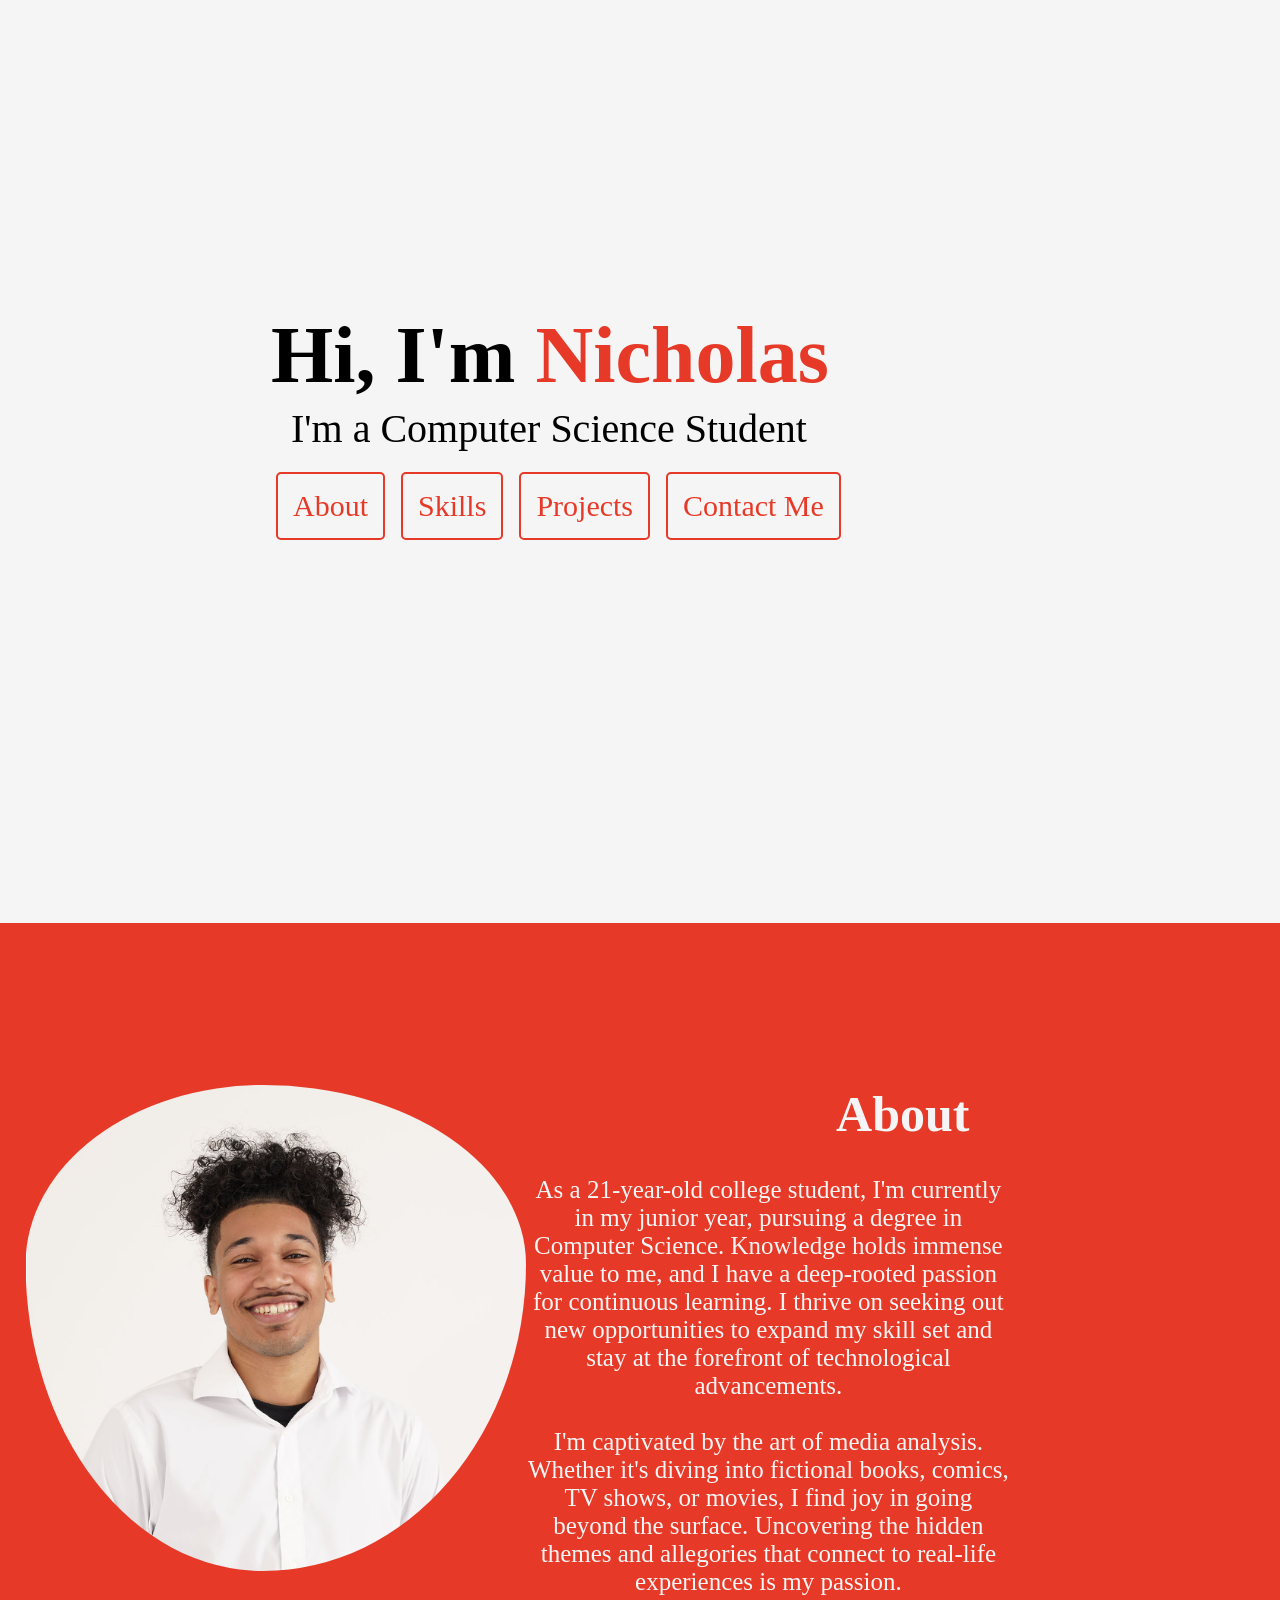
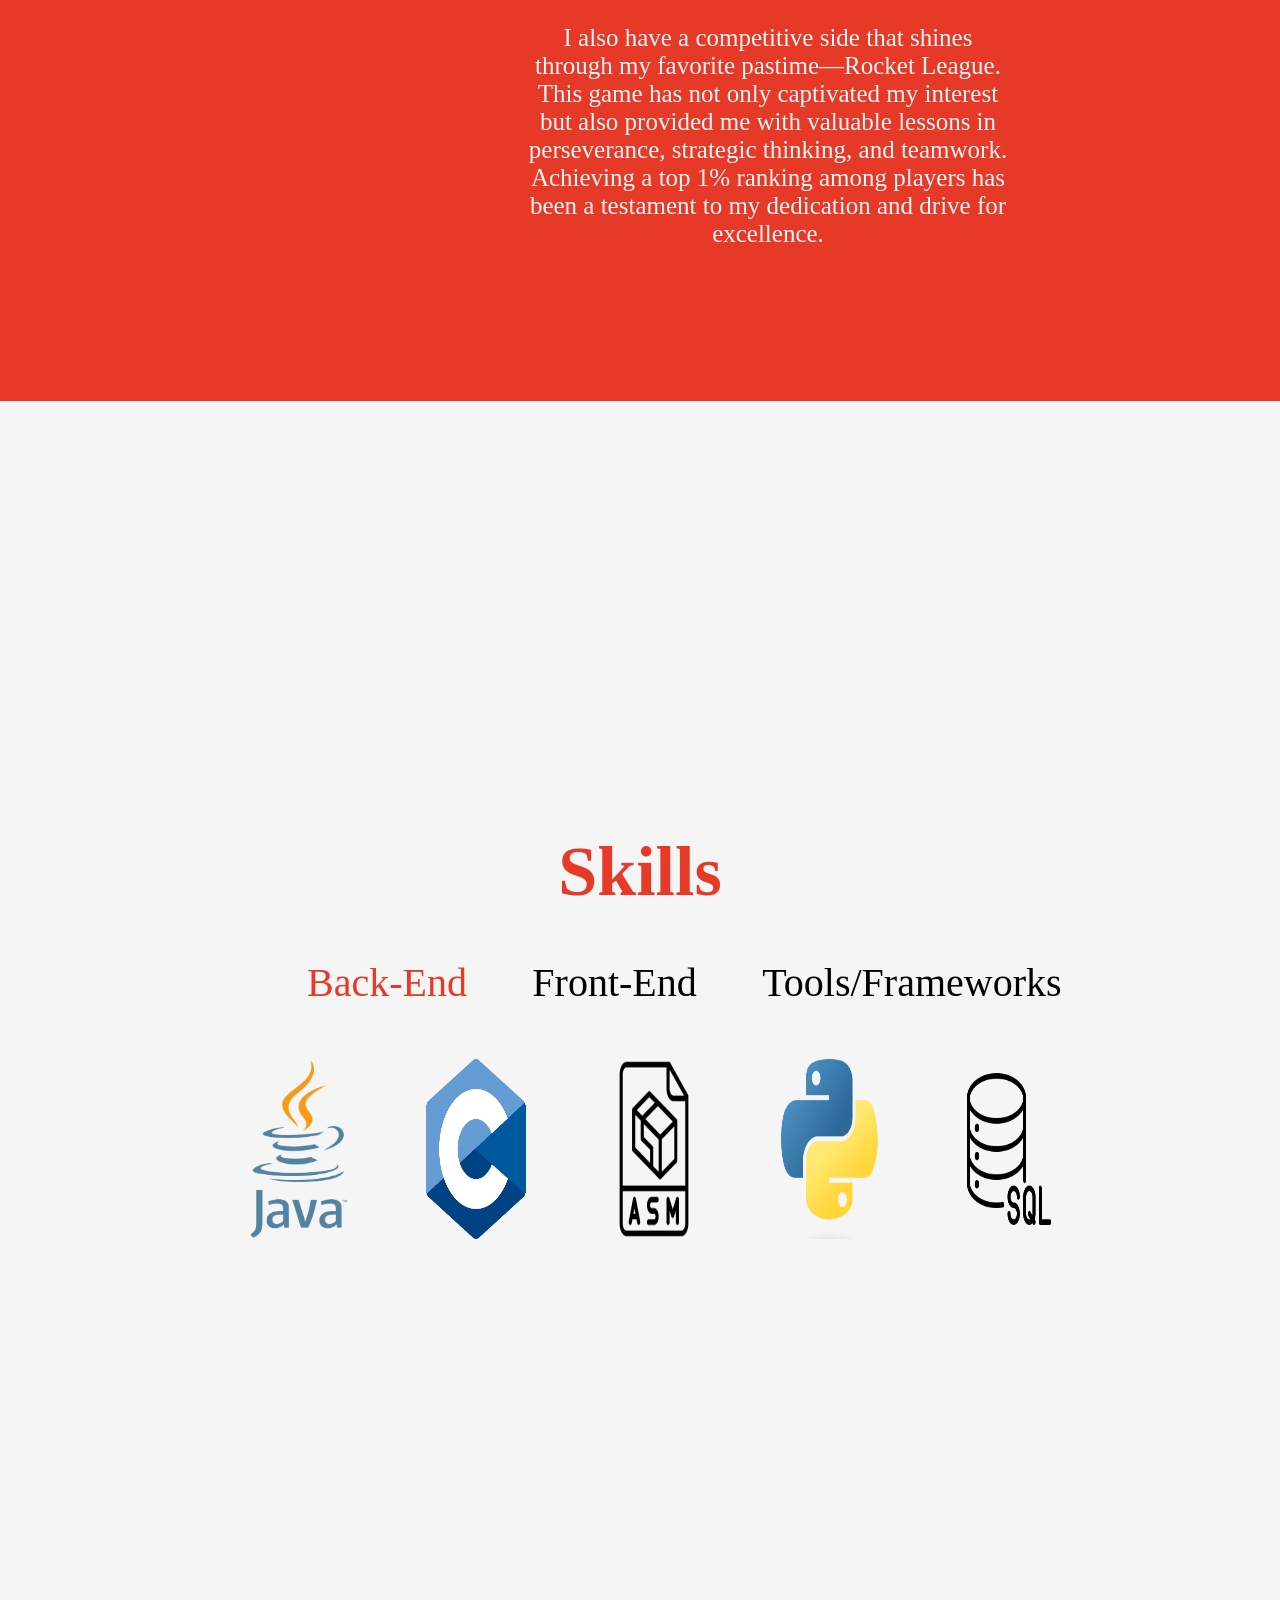
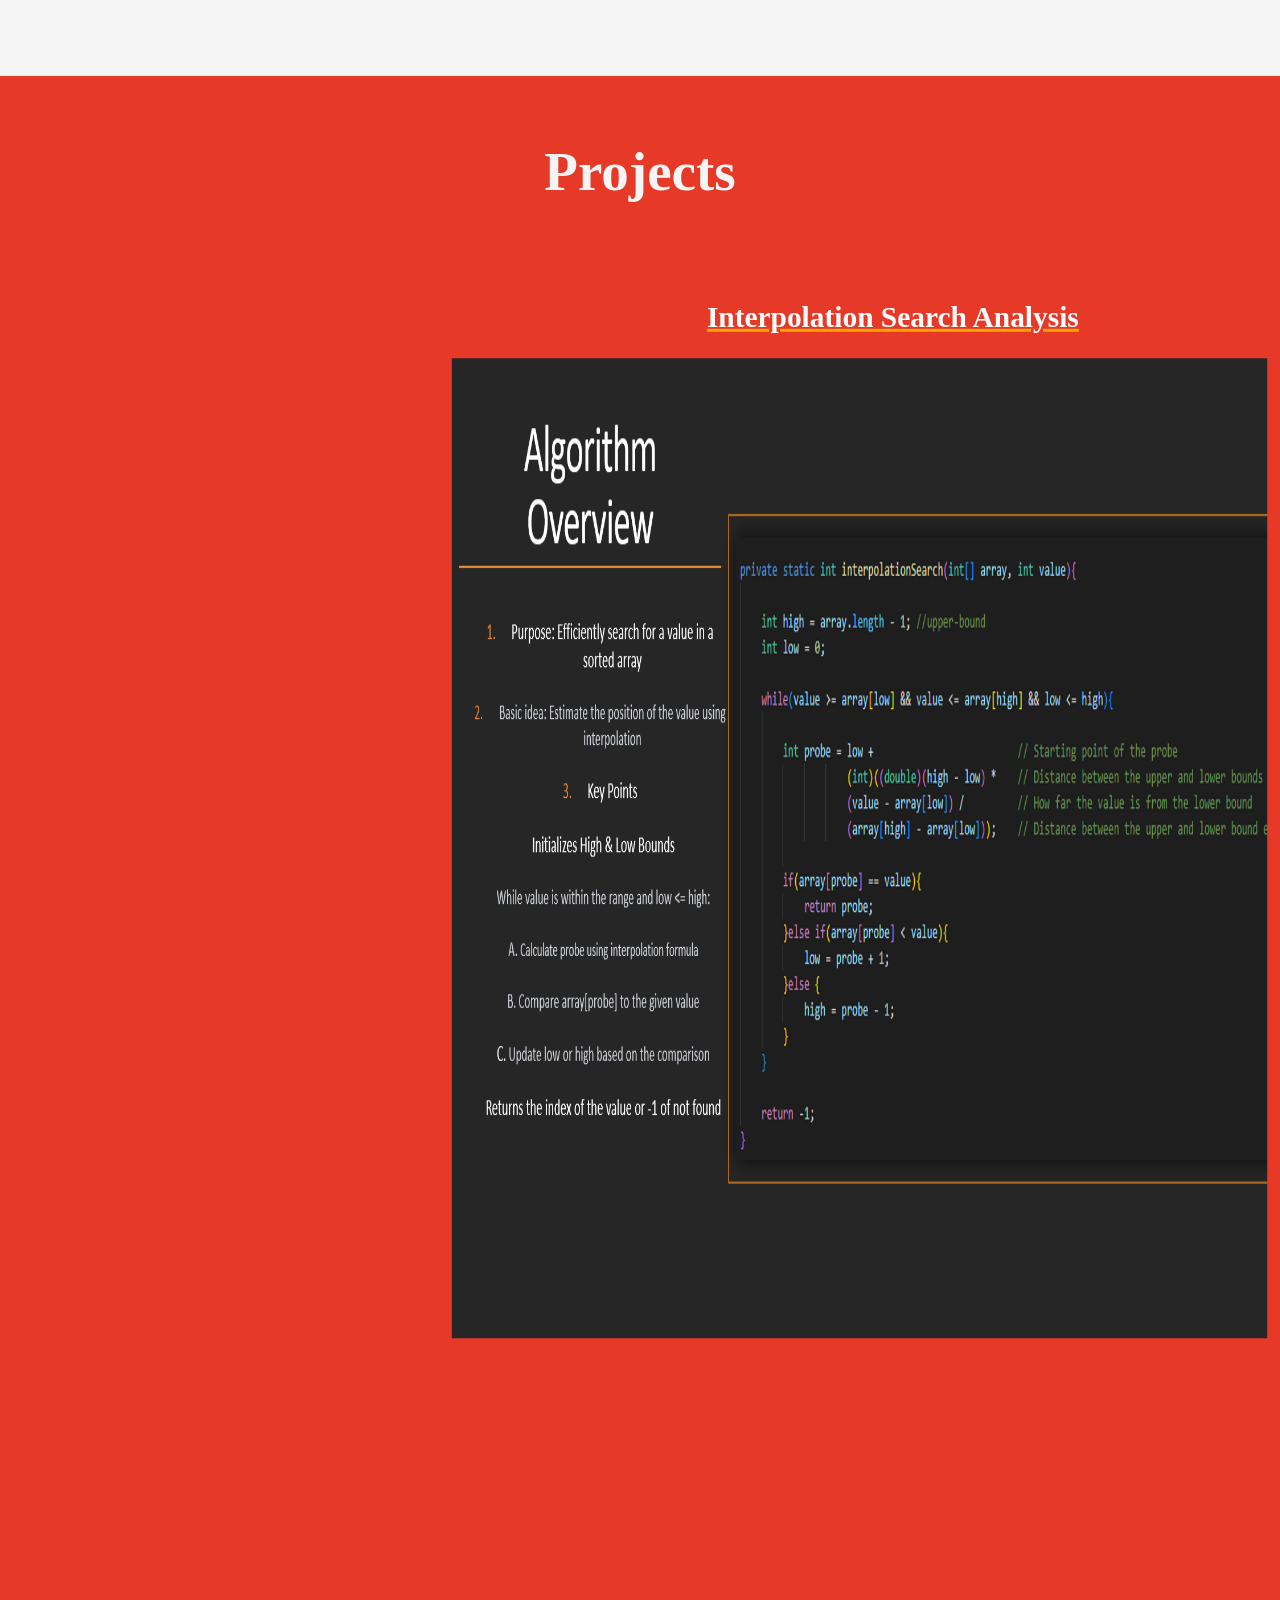
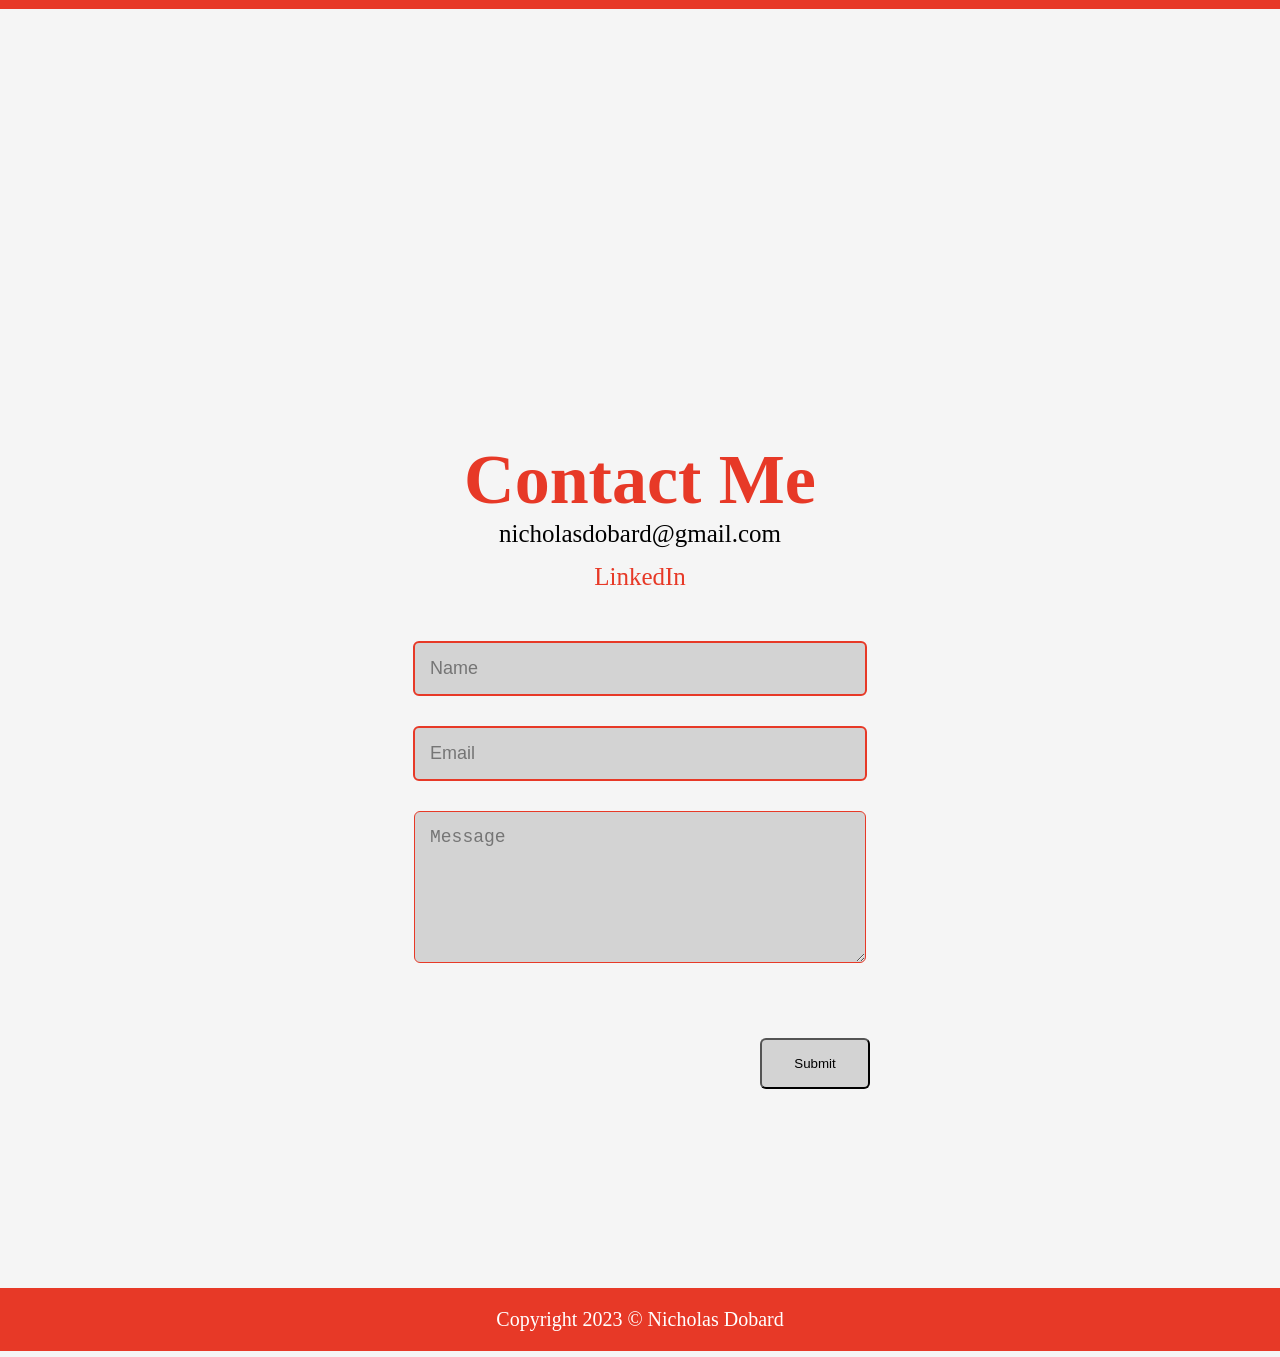
<file: index.html>
<!DOCTYPE html>
<html lang="en">
<head>
    <meta charset="UTF-8">
    <meta http-equiv="X-UA-Compatible" content="IE=edge">
    <meta name="viewport" content="width=device-width, initial-scale=1.0">
    <title>My Portfolio</title>
    <link rel="stylesheet" href="portfolio.css">
</head>
<body>
    <div class="container1">
        <ul class="particles">
          <li></li>
          <li></li>
          <li></li>
          <li></li>
          <li></li>
          <li></li>
          <li></li>
          <li></li>
          <li></li>
          <li></li>
        </ul>
    </div>
    <div id="wrapper">
        <!-- <div class="fixed-navbar">
            <li> <a href="#about">About</a></li>
            <li><a href="#skills">Skills</a></li>
            <li><a href="#projects">Projects</a></li>
            <li><a href="#contact">Contact Me</a></li>
        </div> -->
        <div class="wrapper" id="header-wrapper">
            <div class="header animate">
                <div class="introduction">
                    <h1>Hi, I'm <span>Nicholas</span></h1>
                    <p>I'm a Computer Science Student</p>
                </div>
                <div class="nav animate">
                    <ul class="animate">
                        <li> <a href="#about">About</a></li>
                        <li><a href="#skills">Skills</a></li>
                        <li><a href="#projects">Projects</a></li>
                        <li><a href="#contact">Contact Me</a></li>
                    </ul>
                </div>
            </div>
        </div>

        <div class="wrapper" id="about-wrapper">
            <div class="about animate" id="about">
                <div class="about-col-1">
                    <img src="/Images/Professional_Picture.PNG" width="500px" heigth="500px">
                </div>
                <div class="about-col-2">
                    <h1>About</h1>
                    <p class="description"> As a 21-year-old college student, I'm currently in my junior year,
                                            pursuing a degree in Computer Science. Knowledge holds immense value to me, 
                                            and I have a deep-rooted passion for continuous learning. I thrive on seeking 
                                            out new opportunities to expand my skill set and stay at the forefront of technological advancements.
                                            <br><br>
                                            I'm captivated by the art of media analysis. Whether it's diving into fictional books, comics, TV shows, or movies, 
                                            I find joy in going beyond the surface. Uncovering the hidden themes and allegories that connect to real-life 
                                            experiences is my passion.
                                            <br><br>
                                            I also have a competitive side that shines through my favorite pastime—Rocket League. This game has not only captivated 
                                            my interest but also provided me with valuable lessons in perseverance, strategic thinking, and teamwork. Achieving a 
                                            top 1% ranking among players has been a testament to my dedication and drive for excellence.
                    </p>
                </div>
            </div>
        </div>
        
        <div class="wrapper" id="skills-wrapper">
            <div class="skills animate" id="skills">
                <h1>Skills</h1>
                <ul class="option-titles">
                    <li class="options active-option" onclick="opentab('back-end')">Back-End</li>
                    <li class="options" onclick="opentab('front-end')">Front-End</li>
                    <li class="options" onclick="opentab('tools-and-frameworks')">Tools/Frameworks</li>
                </ul>
                <ul class="option-contents active-tab" id="back-end">
                    <li><img src="/Images/Java_Logo.png"></li>
                    <li><img src="/Images/C_Logo.png"></li>
                    <li><img src="/Images/Assembly_Language_Logo.png"></li>
                    <li><img src="/Images/Python_Logo.png"></li>
                    <li><img src="/Images/SQL_Logo.png"></li>
                </ul>
                <ul class="option-contents" id="front-end">
                    <li><img src="/Images/HTML5_Logo.svg.png" id="html-logo"></li>
                    <li><img src="/Images/CSS_Logo.png" id="css-logo"></li>
                    <li><img src="/Images/JavaScript_Logo.png" id="javascript-logo"></li>
                </ul>
                <ul class="option-contents" id="tools-and-frameworks">
                    <li><img src="/Images/Git_Logo.png" id="git-logo"></li>
                    <li><img src="/Images/GitHub_Logo.png" id="github-logo"></li>
                    <li><img src="/Images/VSCode_Logo.svg.png"></li>
                </ul>
            </div>
        </div>
        
        <div class="wrapper" id="projects-wrapper">
            <div class="projects animate" id="projects">
                <h1>Projects</h1>
                <div class="projects-slider">
                    <div id="project1">
                        <a target="_blank" href="https://github.com/NickTheCodeKing/Interpolation-Search"><h2>Interpolation Search Analysis</h2></a>
                        <img src="/Images/Interpolation_Search_PP_Screenshot.PNG" class="project-image">
                    </div>
    
                    <!-- <div id="project2">
                        <img src="/Images/PlaceHolder.png" class="project-image">
                    </div> -->
    
                    <!-- <div id="project3">
                        <img src="/Images/PlaceHolder.png" class="project-image">
                    </div> -->
                </div>
            </div>
        </div>
        
        <div class="wrapper" id="contact-wrapper">
            <div class="contact animate" id="contact">
                <h1>Contact Me</h1>
                <div class="contact-form">
                    <p>nicholasdobard@gmail.com</p>
                    <p class="linkedin"><a target="_blank" href="https://www.linkedin.com/in/nicholas-dobard-ab93b124b/">LinkedIn</a></p>
                    <form name="contact-me" id="contact-form" method="POST" action="https://script.google.com/macros/s/AKfycbzdjwqutkIZ5QpeIM6JrHHH19_CLEbJBkYgJ1dKr4eNOBIBSAzCtzyjX-JtgsGbfuw4/exec">
                        <input name="Name" type="text" id="name" placeholder="Name" required>
                        <input name="Email" type="email" id="email" placeholder="Email" required>
                        <textarea name="Message" rows="6" placeholder="Message"></textarea>
                        <div class="button">
                            <div class="lds-ring hide" id="lds-ring"><div></div><div></div><div></div><div></div></div>
                            <button type="submit" class="btn" id="submit-button">Submit</button>
                        </div>
                    </form>
                </div>
                <div class="contact-form-success">
                    <span class="animate" id="success-msg"></span>
                </div>
            </div>
        </div>
        
        <div id="footer-wrapper">
            <div class="footer">
                <div class="copyright">
                    <p>Copyright 2023 © Nicholas Dobard</p>
                </div>
            </div>
        </div>
        
    </div>

    
</body>
<script type="text/javascript" src="portfolio.js"></script>
</html>
</file>
<file: portfolio.css>
body {
    background-color: #F5F5F5;
    width: 100%;
    height: 100%;
    padding: 0px;
    margin: 0px;
}

#wrapper {
    display: flex;
    flex-wrap: wrap;
    justify-content: space-between;
}

.fixed-navbar {
    overflow: hidden;
    background-color: #333;
    position: fixed;
    top: 0;
    right: 0;
    float: right;
    height: 100px;
    z-index: 9999;
}

.header span {
    color: #E73927;
}

html {
    scroll-behavior: smooth;
}

.hide {
    display: none;
}

.invisible {
    visibility: hidden;
}

#header-wrapper {
    position: relative;
    font-size: 40px;
    margin-left: 20%;
    margin-top: 20%;
}

.header {
    /* position: relative;
    font-size: 40px;
    margin-left: 20%;
    margin-top: 20%; */
}

.header h1 {
    margin-left: 15px;
}

.header p {
    margin-top: -50px;
    margin-left: 35px;
}

.header ul {
    margin: 0;
    padding: 0;
    list-style: none;
    font-size: 30px;
    margin-top: -20px;
}

.header li {
    float: left;
}

.header li a {
    display: block;
    box-shadow: inset 0 0 0 0 #E73927;
    color: #E73927;
    padding: 0 .25rem;
    margin: 0 -.25rem;
    transition: color .3s ease-in-out, box-shadow .6s ease-in-out;
    margin-left: 20px;
    padding: 15px;
    text-decoration: inherit;
    color: inherit;
    border: solid 2px #E73927;
    border-radius: 5px;
    color: #E73927;
}

.header li a:hover {
    box-shadow: inset 200px 0 0 0 #E73927;
    color: black;
}

#about-wrapper {
    background-color: #E73927;
    position: relative;
    width: 100%;
    margin-top: 30%;
    text-align: center;
}

.about {
    /* background-color: #E73927;
    position: relative;
    width: 100%;
    margin-top: 30%;
    text-align: center; */
}

.about h1 {
    font-size: 50px;
    color: #F5F5F5;
    padding-top: 10%;
    padding-left: 20%;
}


.about .description {
    font-size: 25px;
    color: #F5F5F5;
    padding-left: 41%;
    max-width: 38%;
    min-width: 38%;
    padding-bottom: 10%;
}

@media screen and (max-width: 660px) {
    .about h1 {
        font-size: 40px;
    }

    .about .description {
        font-size: 18px;
    }
}

.about img {
    position: relative;
    float: left;
    padding-top: 10%;
    padding-left: 2%;
    border-radius: 50%;
}

#skills-wrapper {
    position: relative;
    width: 100%;
    margin-top: 30%;
    text-align: center;
}

.skills {
    /* position: relative;
    width: 100%;
    margin-top: 30%;
    text-align: center; */
}

.skills h1 {
    font-size: 70px;
    color: #E73927;
}

.skills ul {
    list-style: none;
    display: block;
    padding-right: 1%;
}

.options {
    font-size: 40px;
    display: inline-block;
    margin-left: 5%;
    cursor: pointer;
}

.options:hover {
    color: #E73927;
}

.options.active-option {
    color: #E73927;
}

.options::after {
    content: '';
    background: #681c75;
    position: absolute;
}

.options.active-option::after {
    width: 100%;
}

.option-contents.active-tab li {
    display: inline-flex;
    flex-wrap: wrap;
    padding: 3%;
}

.option-contents li {
    display: none;
}

.skills img {
    width: 100px;
    height: 180px;
}

#css-logo {
    width: 170px;
    height: 210px;
}

#html-logo {
    width: 150px;
    height: 180px;
}

#javascript-logo {
    width: 120px;
    height: 180px;
}

#git-logo {
    width: 300px;
    height: 180px;
}

#github-logo {
    width: 200px;
    padding-right: 120px;
}

#projects-wrapper {
    background-color: #E73927;
    position: relative;
    width: 100%;
    margin-top: 30%;
}

.projects {
    /* background-color: #E73927;
    position: relative;
    width: 100%;
    margin-top: 30%; */
}

.projects h1 {
    font-size: 55px;
    margin-top: 5%;
    text-align: center;
    color: #F5F5F5;
}

.project-image {
    width: 900px;
    height: 1000px;
}

.projects-slider.active {
    cursor: grabbing;
    cursor: -webkit-grabbing;
    transform: scale(1);
}

.projects-slider::-webkit-scrollbar {
    display: none;
}

.projects-slider {
    margin-bottom: 10%;
    transform: scale(0.98);
    overflow-x: auto;
    overflow-y: hidden;
    white-space: nowrap;
    cursor: grab;
    -ms-overflow-style: none;
    scrollbar-width: none;
}



.projects-slider div {
    display: inline-block;
    padding-top: 2%;
    margin-bottom: 10%;
}

.projects-slider div + div {
    margin-left: 30%;
}

#project1 {
    margin-left: 35%;
}

#project1 h2 {
    color: white;
    font-size: 30px;
    text-align: center;
}

#project1 a {
    color: orange;
}

#project1 a:hover {
    top: -10px;
    color: purple;
}

#contact-wrapper {
    width: 100%;
    position: relative;
    margin-top: 30%;
    text-align: center;
}

.contact {
    /* width: 100%;
    position: relative;
    margin-top: 30%;
    text-align: center; */
}

.contact h1 {
    margin-bottom: 0;
    font-size: 70px;
    color: #E73927;
}

.contact p {
    margin-top: 0;
    margin-bottom: 0;
    font-size: 25px;
}

.contact-form-success {
    margin-top: 5%;
}

.contact span {
    font-size: 35px;
}

.linkedin a {
    display: inline-block; 
    position: relative;
    text-decoration: none;
    color: #E73927;
    cursor: pointer;
    top: 0;
    transition: top ease 0.5s;
}

.linkedin a:hover {
    top: -10px;
}

.contact p + p {
    padding-top: 15px;
}

.contact-form {
    position: relative;
    max-width: 700px;
    margin: auto;
}

form {
    display: inline-block;
    align-items: center;
    padding-top: 5%;
}

form input, form textarea {
    background: #D3D3D3;
    color: #E73927;
    font-size: 18px;
    border-style: solid;
    border-color: #E73927;
    border-radius: 6px;
    padding: 15px;
    margin: 15px 0;
    width: 60%;
    float: center;
}

.button {
    margin: 8%;
    margin-bottom: 1%;
    padding-left: 50%;
}

.btn {
    padding: 16px 32px;
    border-radius: 6px;
    cursor: pointer;
    background-color: #D3D3D3;
}

.btn:active {
    background-color: #E73927;
}

#success-msg {
    color: #E73927;
}

#footer-wrapper {
    width: 100%;
    margin-top: 10%;
    background-color: #E73927;
    text-align: center;
    font-size: 20px;
    color: white;
}

.footer {
    /* width: 100%;
    margin-top: 10%;
    background-color: #E73927;
    text-align: center;
    font-size: 20px;
    color: white; */
}



/* Background!! */
.container1 {
    z-index: -9999;
    position: absolute;
    width: 100%;
    height: 120%;
}

.particles {
    position: absolute;
    top: 0;
    left: 0;
    width: 100%;
    height: 100%;
    overflow: hidden;
    margin: 0px;
    padding: 0px;
}
  
.particles li {
    position: absolute;
    display: block;
    list-style: none;
    width: 20px;
    height: 20px;
    background: rgba(255, 255, 255, 0.2);
    -webkit-animation: animate 25s linear infinite;
    animation: animate 25s linear infinite;
    bottom: -150px;
  
    &:nth-child(1) {
        left: 25%;
        width: 80px;
        height: 80px;
        -webkit-animation-delay: 0s;
        animation-delay: 0s;
        background: #f25f5c;
    }
    &:nth-child(2) {
        left: 10%;
        width: 20px;
        height: 20px;
        -webkit-animation-delay: 2s;
        animation-delay: 2s;
        -webkit-animation-duration: 12s;
        animation-duration: 12s;
        background: #ffe066;
    }
    &:nth-child(3) {
        left: 70%;
        width: 20px;
        height: 20px;
        -webkit-animation-delay: 4s;
        animation-delay: 4s;
        background: #247ba0;
    }
    &:nth-child(4) {
        left: 40%;
        width: 60px;
        height: 60px;
        -webkit-animation-delay: 0s;
        animation-delay: 0s;
        -webkit-animation-duration: 18s;
        animation-duration: 18s;
        background: #70c1b3;
    }
    &:nth-child(5) {
        left: 65%;
        width: 20px;
        height: 20px;
        -webkit-animation-delay: 0s;
        animation-delay: 0s;
        background: #50514f;
    }
    &:nth-child(6) {
        left: 75%;
        width: 110px;
        height: 110px;
        -webkit-animation-delay: 3s;
        animation-delay: 3s;
        background: #f25f5c;
    }
    &:nth-child(7) {
        left: 35%;
        width: 150px;
        height: 150px;
        -webkit-animation-delay: 7s;
        animation-delay: 7s;
        background: #ffe066;
    }
    &:nth-child(8) {
        left: 50%;
        width: 25px;
        height: 25px;
        -webkit-animation-delay: 15s;
        animation-delay: 15s;
        -webkit-animation-duration: 45s;
        animation-duration: 45s;
        background: #247ba0;
    }
    &:nth-child(9) {
        left: 20%;
        width: 15px;
        height: 15px;
        -webkit-animation-delay: 2s;
        animation-delay: 2s;
        -webkit-animation-duration: 35s;
        animation-duration: 35s;
        background: #70c1b3;
    }
    &:nth-child(10) {
        left: 85%;
        width: 150px;
        height: 150px;
        -webkit-animation-delay: 0s;
        animation-delay: 0s;
        -webkit-animation-duration: 11s;
        animation-duration: 11s;
        background: #50514f;
    }
}


/* Animations!! */

.animate.wipe-enter {
    animation-name: wipe-enter;
    animation-duration: 1s;
}

@keyframes wipe-enter {
    0% {
        transform: scale(0, .025);
    }

    50% {
        transform: scale(1, .025);
    }
}

.animate.pop {
    animation-fill-mode: both;
    animation-duration: 1.2s;
    animation-delay: 0.2s;
    animation-name: pop;
    animation-timing-function: cubic-bezier(.26, .53, .74, 1.48);
}

@keyframes pop {
    0% {
        opacity: 0;
        transform: scale(0.5, 0.5);
    }

    100% {
        opacity: 1;
        transform: scale(1, 1);
    }
}

.animate.fade-out {
    animation-duration: .6s;
    animation-name: fade-out;
}

@keyframes fade-out {
    0% {
        opacity: 1;
    }
    
    100% {
        opacity: 0;
    }
}

@-webkit-keyframes animate {
    0% {
      -webkit-transform: translateY(0) rotate(0deg);
      transform: translateY(0) rotate(0deg);
      opacity: 1;
      border-radius: 0;
    }
    100% {
      -webkit-transform: translateY(-1000px) rotate(720deg);
      transform: translateY(-1000px) rotate(720deg);
      opacity: 0;
      border-radius: 50%;
    }
}
  
  @keyframes animate {
    0% {
      -webkit-transform: translateY(0) rotate(0deg);
      transform: translateY(0) rotate(0deg);
      opacity: 1;
      border-radius: 0;
    }
    100% {
      -webkit-transform: translateY(-1000px) rotate(720deg);
      transform: translateY(-1000px) rotate(720deg);
      opacity: 0;
      border-radius: 50%;
    }
}

/* Animation Delays */
.delay-1 { animation-delay: 0.6s}
.delay-2 { animation-delay: 0.7s}
.delay-3 { animation-delay: 0.8s}

/* Loading Animation */
.lds-ring {
    display: inline-block;
    position: relative;
    width: 80px;
    height: 80px;
}

.lds-ring.hide {
    display: none;
}

  .lds-ring div {
    box-sizing: border-box;
    display: block;
    position: absolute;
    width: 64px;
    height: 64px;
    margin: 8px;
    border: 8px solid #E73927;
    border-radius: 50%;
    animation: lds-ring 1.2s cubic-bezier(0.5, 0, 0.5, 1) infinite;
    border-color: #E73927 transparent transparent transparent;
}

  .lds-ring div:nth-child(1) {
    animation-delay: -0.45s;
}

  .lds-ring div:nth-child(2) {
    animation-delay: -0.3s;
}

  .lds-ring div:nth-child(3) {
    animation-delay: -0.15s;
}

  @keyframes lds-ring {
    0% {
      transform: rotate(0deg);
    }
    100% {
      transform: rotate(360deg);
    }
}
</file>
